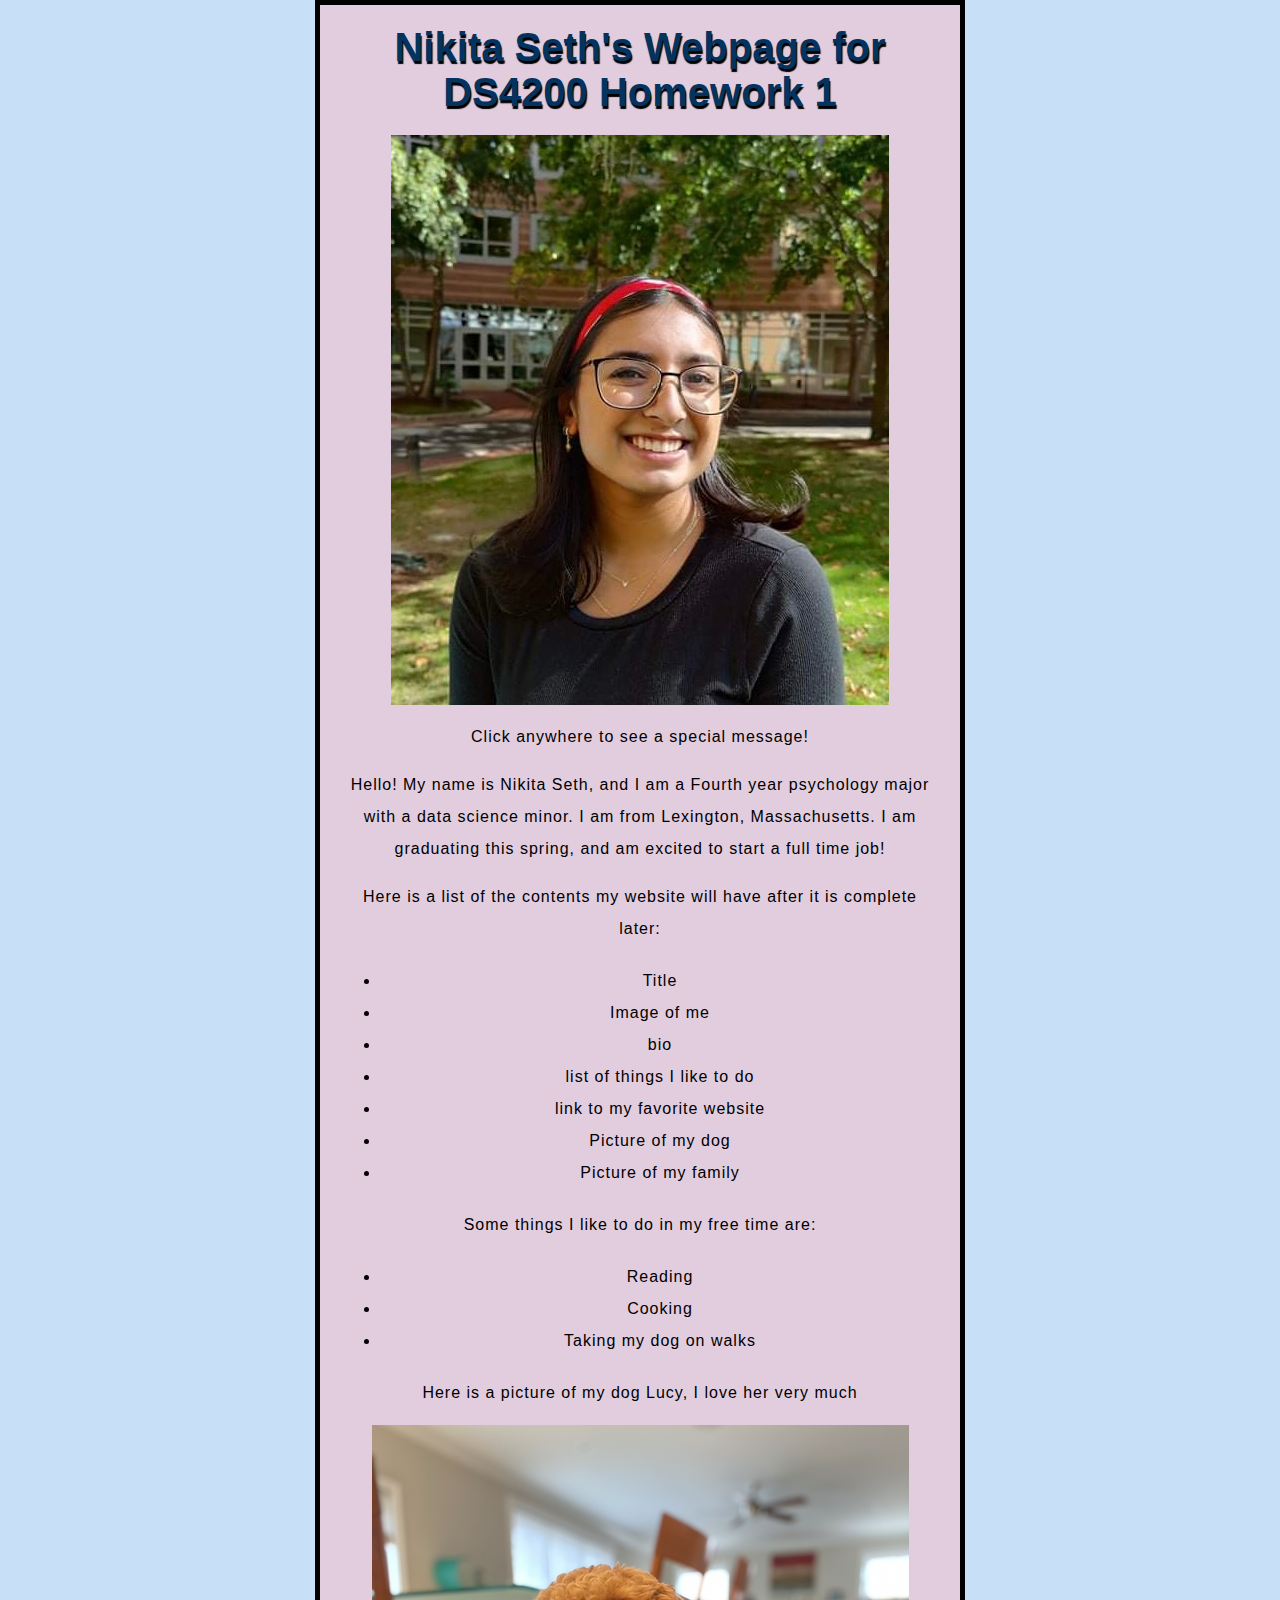
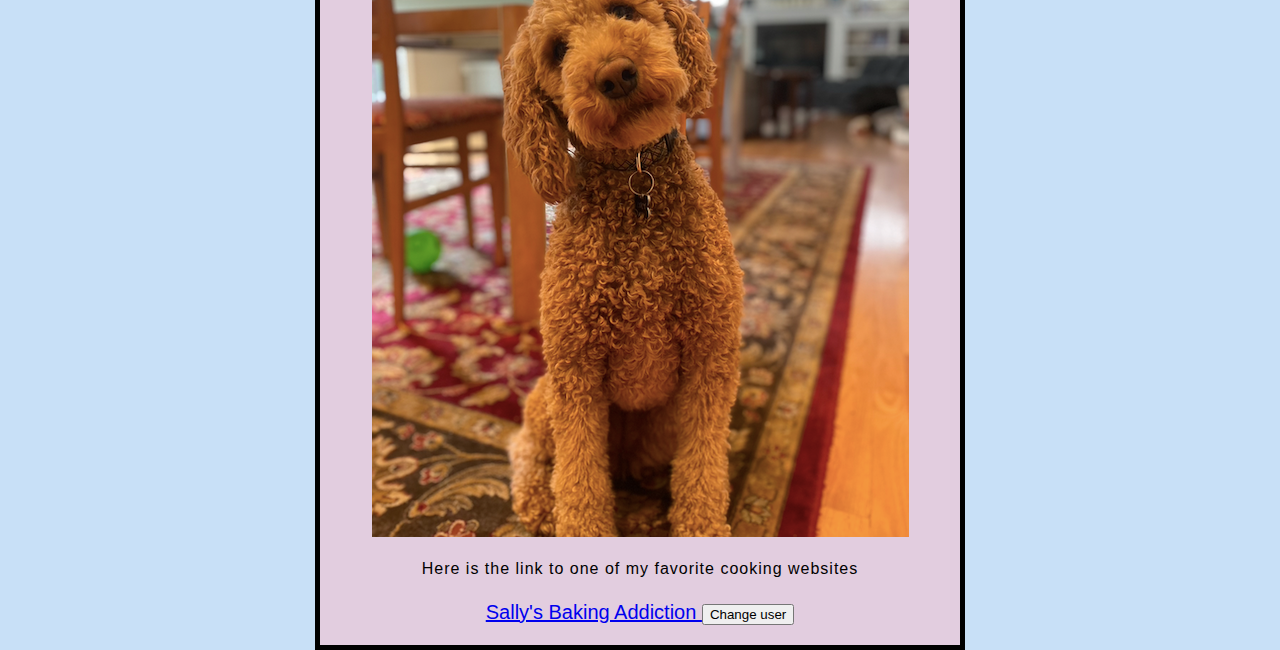
<file: index.html>
<!doctype html>
<html lang="en-US">
  
  <head>
    <meta charset="utf-8" />
    <meta name="viewport" content="width=device-width" />
    <title>My test page</title>
    <link href="styles/style.css" rel="stylesheet" />
    <link
    href="https://fonts.google.com/?stroke=Sans+Serif"
    rel="stylesheet" />

  </head>
    
  <body>
    
    <h1>Nikita Seth's Webpage for DS4200 Homework 1 </h1>
    <img src="images/seth_nikita.jpg" alt="Picture of Nikita Seth" />
    <p> Click anywhere to see a special message!</p>
    <p>Hello! My name is Nikita Seth, and I am a Fourth year psychology major with a data science minor. I am from Lexington, Massachusetts. I am graduating this spring, and am excited to start a full time job!</p>
    <p>Here is a list of the contents  my website will have after it is complete later:</p>

<ul>
  <li>Title</li>
  <li>Image of me</li>
  <li>bio</li>
  <li>list of things I like to do</li>
  <li>link to my favorite website</li>
  <li>Picture of my dog</li>
  <li>Picture of my family</li>
</ul>
    
<p>Some things I like to do in my free time are:</p>

<ul>
  <li>Reading</li>
  <li>Cooking</li>
  <li>Taking my dog on walks</li>
</ul>
<p>Here is a picture of my dog Lucy, I love her very much</p>

<img src="images/dog.png" alt="Picture of a poodle" />
<p>Here is the link to one of my favorite cooking websites</p>
<a href="https://sallysbakingaddiction.com/">
  Sally's Baking Addiction
</a>
<button>Change user</button>

<script src="scripts/main.js"></script>

  </body>
</html>
</file>
<file: styles/style.css>
html {
  font-size: 10px; 
  font-family: "Sans Serif", sans-serif; 
    font-size: 20px;
    text-align: center;
  }
  
  p,
  li {
    font-size: 16px;
    line-height: 2;
    letter-spacing: 1px;
  }
  

html {
  background-color: #c8e0f7;
}
body {
  width: 600px;
  margin: 0 auto;
  background-color: #e2cddf;
  padding: 0 20px 20px 20px;
  border: 5px solid black;
}
h1 {
  margin: 0;
  padding: 20px 0;
  color: #04335f;
  text-shadow: 1px 3px 1px black;
}
img {
  display: block;
  margin: 0 auto;
}
</file>
